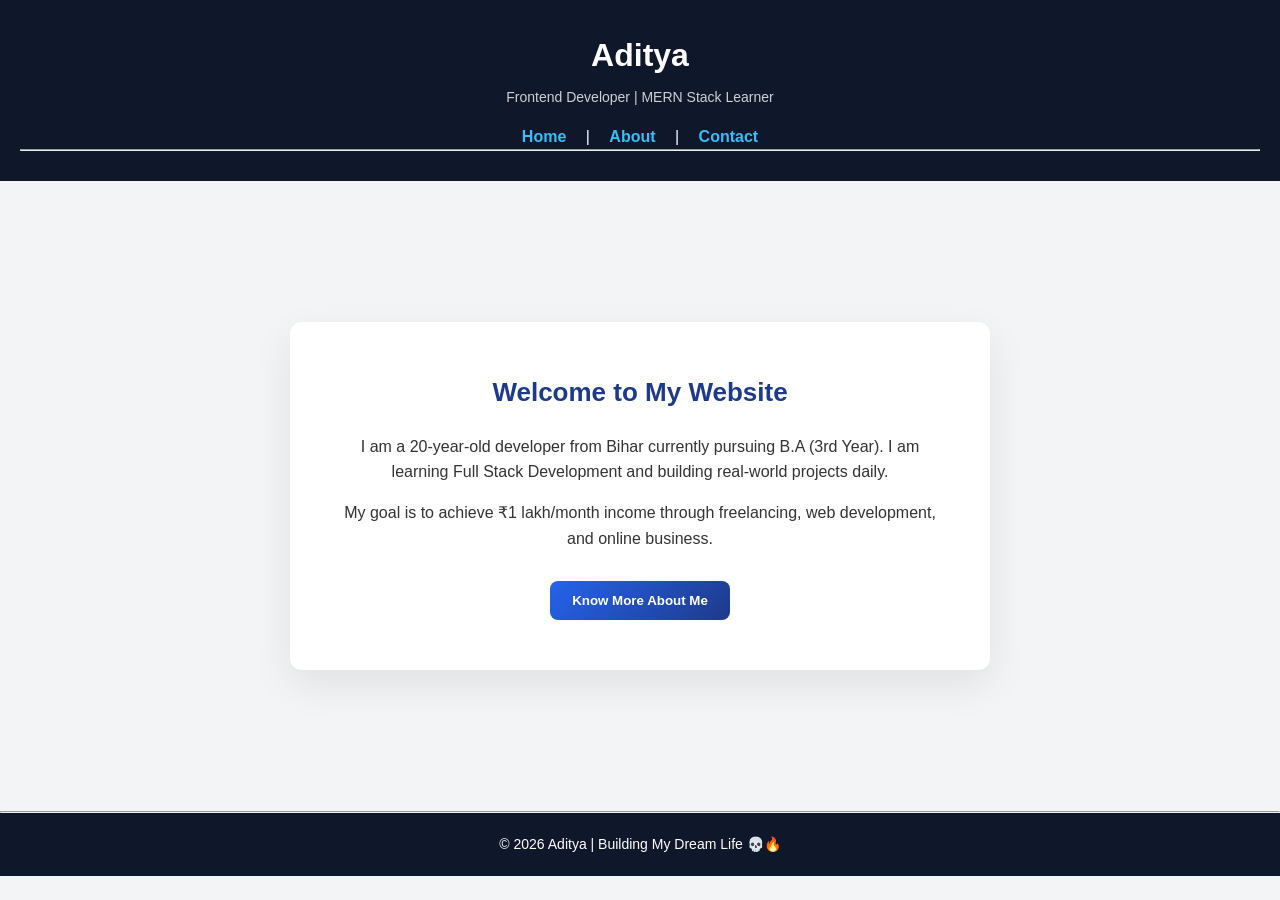
<file: 5.multi-website-monu/index.html>
<!DOCTYPE html>
<html lang="en">
<head>
    <meta charset="UTF-8">
    <title>Aditya | Frontend Developer</title>
    <meta name="description" content="Aditya - Frontend Developer from Bihar building modern web applications.">

    <link rel="stylesheet" href="index.css">
</head>

<body>

<header>
    <h1>Aditya</h1>
    <p>Frontend Developer | MERN Stack Learner</p>

    <nav>
        <a href="index.html">Home</a> |
        <a href="about.html">About</a> |
        <a href="contact.html">Contact</a>
    </nav>
    <hr>
</header>

<main>

<section>
    <h2>Welcome to My Website</h2>
    <p>
        I am a 20-year-old developer from Bihar currently pursuing B.A (3rd Year).
        I am learning Full Stack Development and building real-world projects daily.
    </p>

    <p>
        My goal is to achieve ₹1 lakh/month income through freelancing,
        web development, and online business.
    </p>

    <a href="about.html">
        <button>Know More About Me</button>
    </a>
</section>

</main>

<hr>

<footer>
    <p>© 2026 Aditya | Building My Dream Life 💀🔥</p>
</footer>

</body>
</html>
</file>
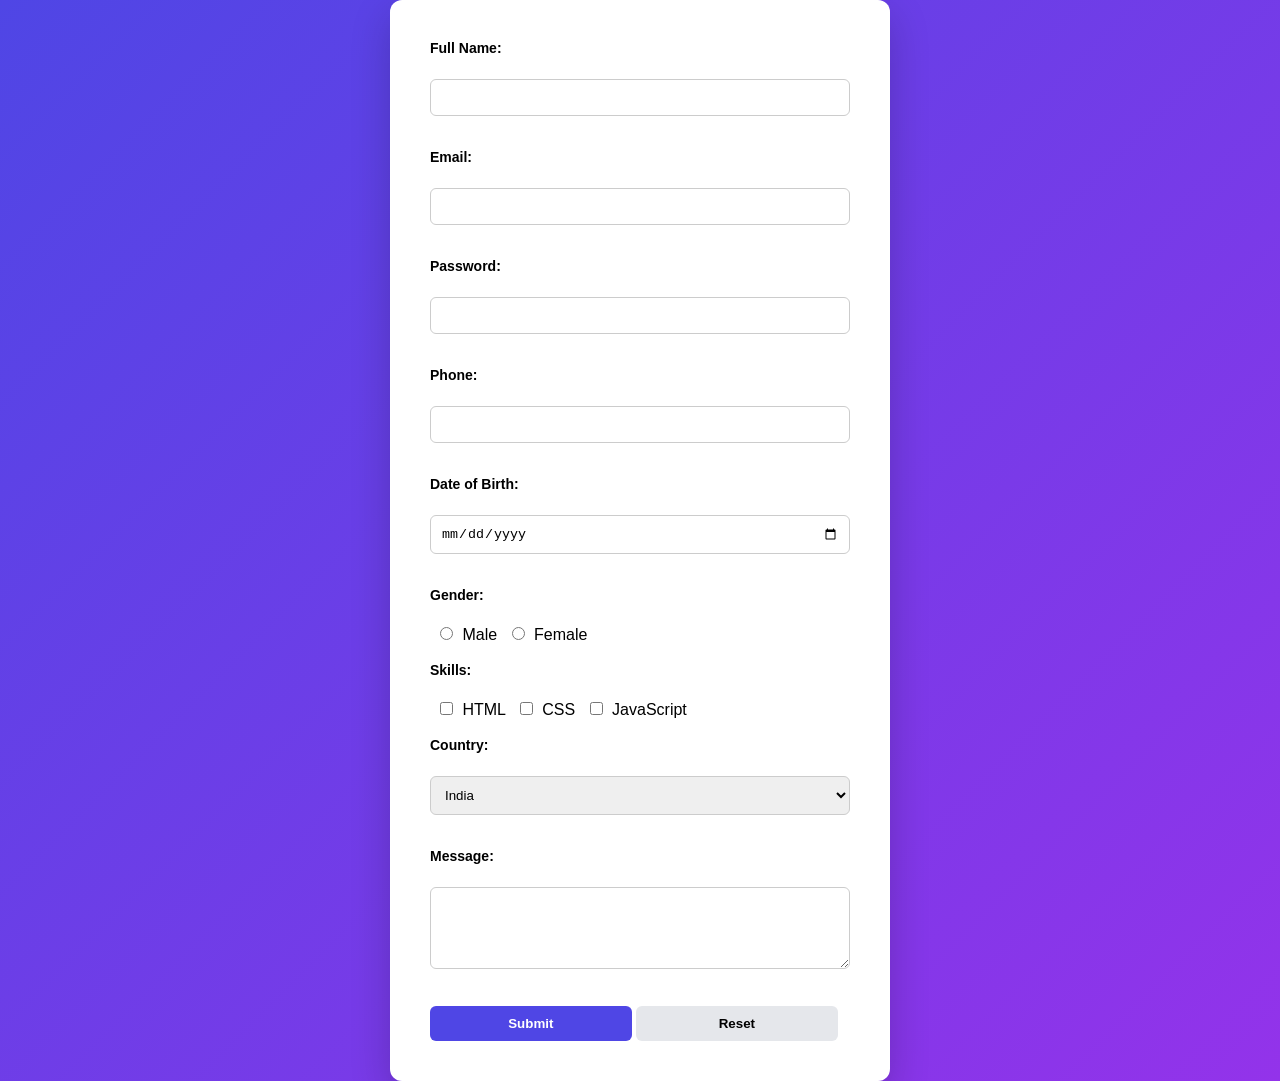
<file: 3.contactForm.html>
<!DOCTYPE html>
<html lang="en">
<head>
    <meta charset="UTF-8">
    <title>Contact Form</title>
    <link rel="stylesheet" href="contactform.css">
</head>
<body>

    <h1>Contact Me</h1> 
    
        <form action="#" method="post">

        <label>Full Name:</label><br>
        <input type="text" name="fullname" required><br><br>

        <label>Email:</label><br>
        <input type="email" name="email" required><br><br>

        <label>Password:</label><br>
        <input type="password" name="password"><br><br>

        <label>Phone:</label><br>
        <input type="tel" name="phone"><br><br>

        <label>Date of Birth:</label><br>
        <input type="date" name="dob"><br><br>

        <label>Gender:</label><br>
        <input type="radio" name="gender" value="male"> Male
        <input type="radio" name="gender" value="female"> Female<br><br>

        <label>Skills:</label><br>
        <input type="checkbox" name="skills" value="html"> HTML
        <input type="checkbox" name="skills" value="css"> CSS
        <input type="checkbox" name="skills" value="js"> JavaScript<br><br>

        <label>Country:</label><br>
        <select name="country">
            <option>India</option>
            <option>USA</option>
            <option>Canada</option>
        </select><br><br>

        <label>Message:</label><br>
        <textarea rows="4" cols="40"></textarea><br><br>

        <input type="submit" value="Submit">
        <input type="reset" value="Reset">

    </form>


    <!-- ✔ Text
✔ Email
✔ Password
✔ Radio
✔ Checkbox
✔ Select
✔ Textarea
✔ Required attribute -->
</body>
</html>
</file>
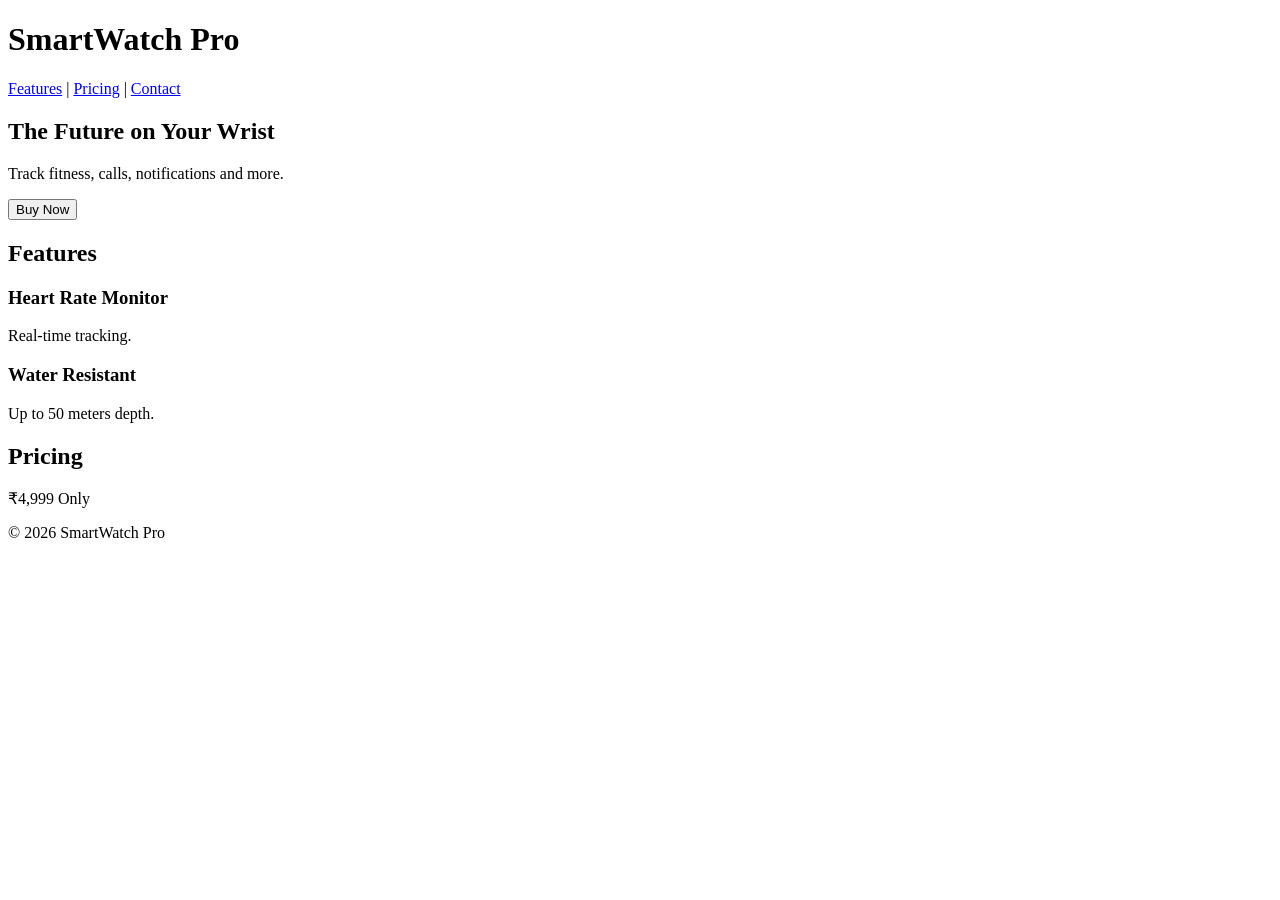
<file: 4b.productLP.html>
<!DOCTYPE html>
<html lang="en">
<head>
    <meta charset="UTF-8">
    <title>Product Landing Page</title>
</head>
<body>

<header>
    <h1>SmartWatch Pro</h1>
    <nav>
        <a href="#features">Features</a> |
        <a href="#pricing">Pricing</a> |
        <a href="#contact">Contact</a>
    </nav>
</header>

<section id="hero">
    <h2>The Future on Your Wrist</h2>
    <p>Track fitness, calls, notifications and more.</p>
    <button>Buy Now</button>
</section>

<section id="features">
    <h2>Features</h2>
    <article>
        <h3>Heart Rate Monitor</h3>
        <p>Real-time tracking.</p>
    </article>
    <article>
        <h3>Water Resistant</h3>
        <p>Up to 50 meters depth.</p>
    </article>
</section>

<section id="pricing">
    <h2>Pricing</h2>
    <p>₹4,999 Only</p>
</section>

<footer>
    <p>© 2026 SmartWatch Pro</p>
</footer>

</body>
</html>
</file>
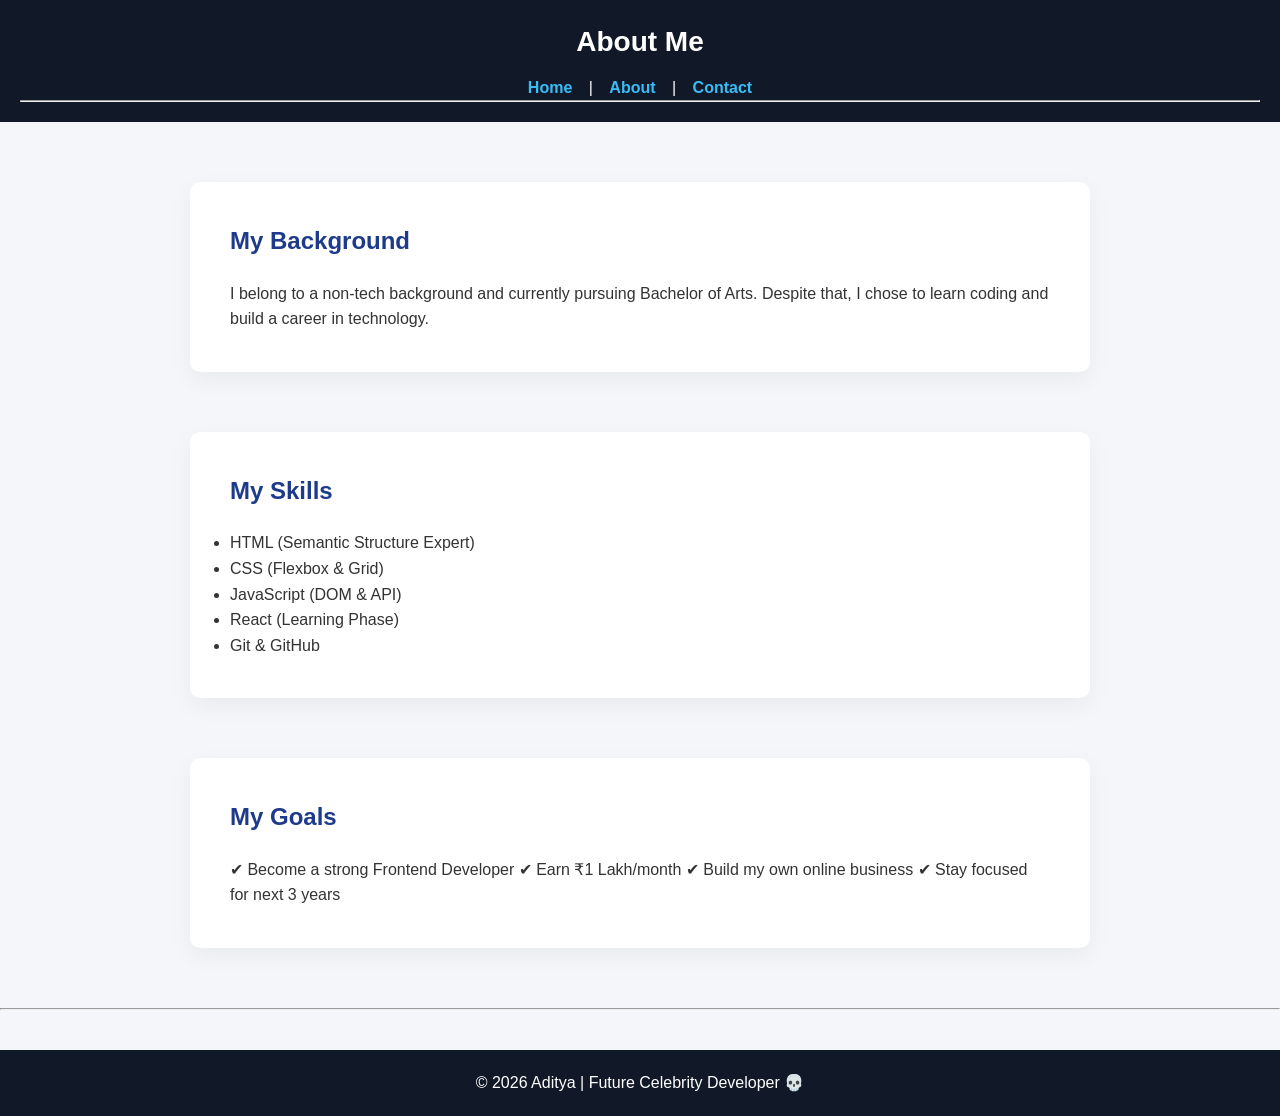
<file: 5.multi-website-monu/about.html>
<!DOCTYPE html>
<html lang="en">
<head>
    <meta charset="UTF-8">
    <title>About Aditya</title>
   

    <link rel="stylesheet" href="multi-website.css">
</head>

<body>

<header>
    <h1>About Me</h1>

    <nav>
        <a href="index.html">Home</a> |
        <a href="about.html">About</a> |
        <a href="contact.html">Contact</a>
    </nav>
    <hr>
</header>

<main>

<section>
    <h2>My Background</h2>
    <p>
        I belong to a non-tech background and currently pursuing Bachelor of Arts.
        Despite that, I chose to learn coding and build a career in technology.
    </p>
</section>

<section>
    <h2>My Skills</h2>
    <ul>
        <li>HTML (Semantic Structure Expert)</li>
        <li>CSS (Flexbox & Grid)</li>
        <li>JavaScript (DOM & API)</li>
        <li>React (Learning Phase)</li>
        <li>Git & GitHub</li>
    </ul>
</section>

<section>
    <h2>My Goals</h2>
    <article>
        <p>
            ✔ Become a strong Frontend Developer  
            ✔ Earn ₹1 Lakh/month  
            ✔ Build my own online business  
            ✔ Stay focused for next 3 years  
        </p>
    </article>
</section>

</main>

<hr>

<footer>
    <p>© 2026 Aditya | Future Celebrity Developer 💀</p>
</footer>

</body>
</html>
</file>
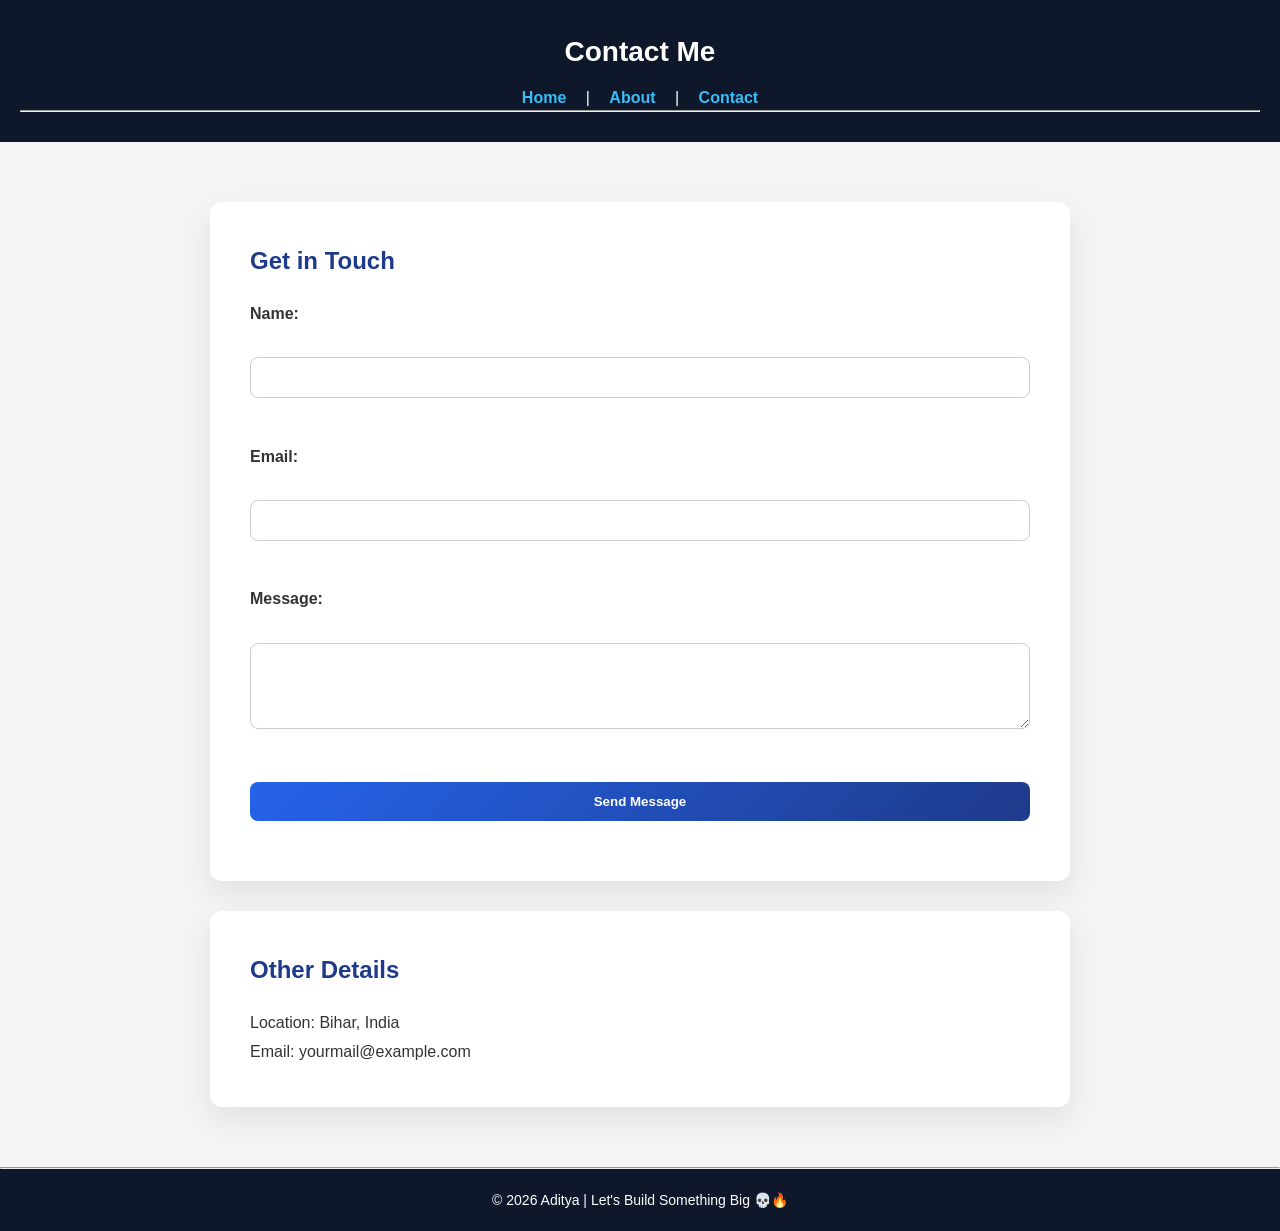
<file: 5.multi-website-monu/contact.html>
<!DOCTYPE html>
<html lang="en">
<head>
    <meta charset="UTF-8">
    <title>Contact Aditya</title>

    <link rel="stylesheet" href="contact.css">
</head>

<body>

<header>
    <h1>Contact Me</h1>

    <nav>
        <a href="index.html">Home</a> |
        <a href="about.html">About</a> |
        <a href="contact.html">Contact</a>
    </nav>
    <hr>
</header>

<main>

<section>
    <h2>Get in Touch</h2>

    <form>

        <label>Name:</label><br>
        <input type="text" required><br><br>

        <label>Email:</label><br>
        <input type="email" required><br><br>

        <label>Message:</label><br>
        <textarea rows="4" cols="40"></textarea><br><br>

        <input type="submit" value="Send Message">

    </form>
</section>

<section>
    <h2>Other Details</h2>
    <address>
        Location: Bihar, India<br>
        Email: yourmail@example.com<br>
    </address>
</section>

</main>

<hr>

<footer>
    <p>© 2026 Aditya | Let's Build Something Big 💀🔥</p>
</footer>

</body>
</html>
</file>
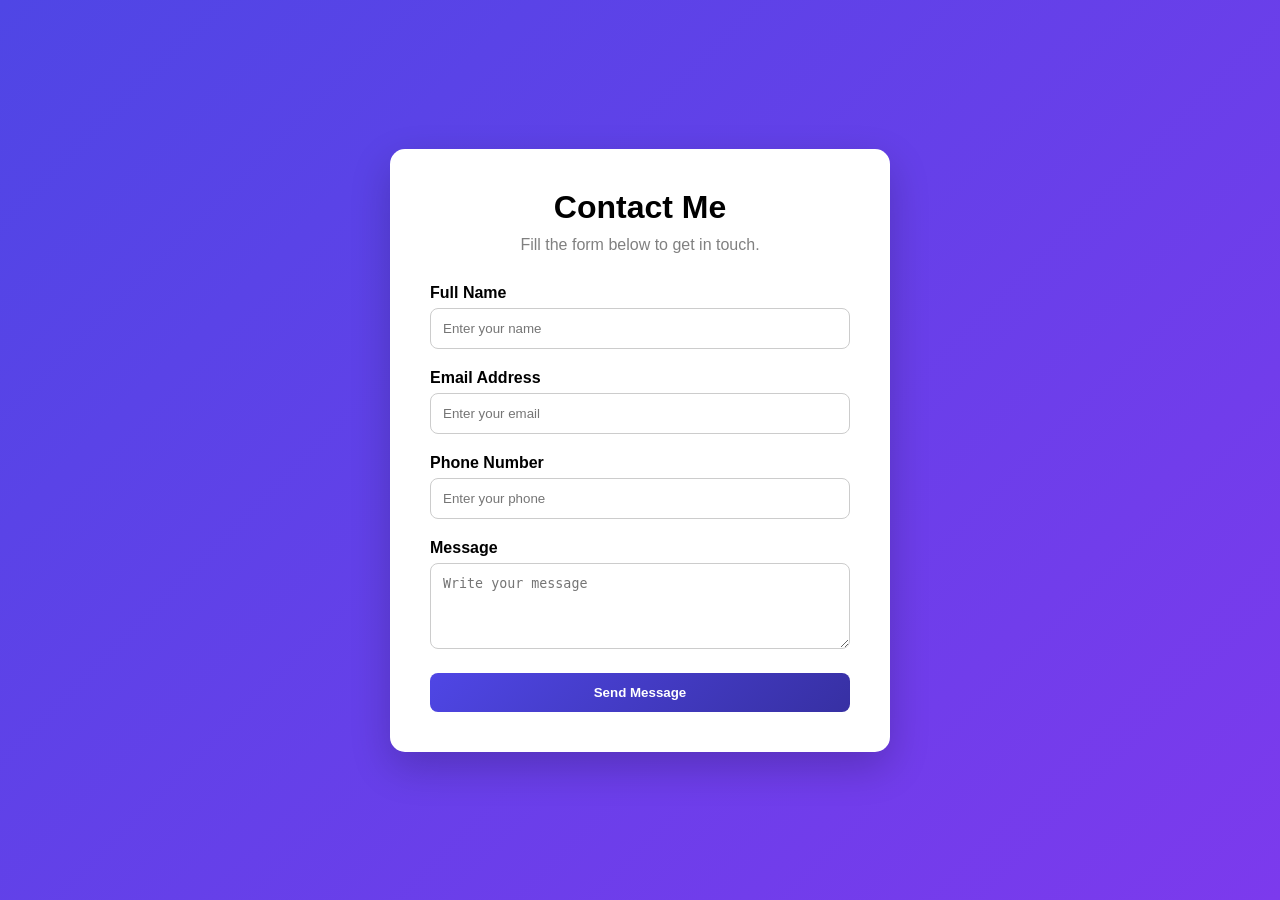
<file: 5.multi-website-monu/form.html>
<!DOCTYPE html>
<html lang="en">
<head>
    <meta charset="UTF-8">
    <title>Contact Form | Aditya</title>
    <meta name="viewport" content="width=device-width, initial-scale=1.0">
    <link rel="stylesheet" href="form.css">
</head>

<body>

<div class="form-container">

    <h1>Contact Me</h1>
    <p>Fill the form below to get in touch.</p>

    <form>

        <div class="form-group">
            <label for="name">Full Name</label>
            <input type="text" id="name" placeholder="Enter your name" required>
        </div>

        <div class="form-group">
            <label for="email">Email Address</label>
            <input type="email" id="email" placeholder="Enter your email" required>
        </div>

        <div class="form-group">
            <label for="phone">Phone Number</label>
            <input type="tel" id="phone" placeholder="Enter your phone">
        </div>

        <div class="form-group">
            <label for="message">Message</label>
            <textarea id="message" rows="4" placeholder="Write your message"></textarea>
        </div>

        <button type="submit">Send Message</button>

    </form>

</div>

</body>
</html>
</file>
<file: 5.multi-website-monu/index.css>
/* 1️⃣ RESET */
* {
    margin: 0;
    padding: 0;
    box-sizing: border-box;
}

/* 2️⃣ BODY */
body {
    font-family: 'Segoe UI', sans-serif;
    background: #f3f4f6;
    color: #333;
    line-height: 1.6;
}

/* 3️⃣ HEADER */
header {
    background: #0f172a;
    color: white;
    text-align: center;
    padding: 30px 20px;
}

header h1 {
    font-size: 32px;
    margin-bottom: 5px;
}

header p {
    font-size: 14px;
    opacity: 0.8;
}

/* 4️⃣ NAVBAR */
nav {
    margin-top: 15px;
}

nav a {
    text-decoration: none;
    color: #38bdf8;
    margin: 0 15px;
    font-weight: 600;
    transition: 0.3s;
}

nav a:hover {
    color: white;
}

/* 5️⃣ MAIN SECTION */
main {
    display: flex;
    justify-content: center;
    align-items: center;
    min-height: 70vh;
}

section {
    background: white;
    padding: 50px;
    max-width: 700px;
    text-align: center;
    border-radius: 12px;
    box-shadow: 0 15px 40px rgba(0,0,0,0.08);
}

/* 6️⃣ HEADINGS */
section h2 {
    font-size: 26px;
    margin-bottom: 20px;
    color: #1e3a8a;
}

/* 7️⃣ PARAGRAPH */
section p {
    margin-bottom: 15px;
    font-size: 16px;
}

/* 8️⃣ BUTTON */
button {
    margin-top: 15px;
    padding: 12px 22px;
    border: none;
    border-radius: 8px;
    background: linear-gradient(135deg, #2563eb, #1e3a8a);
    color: white;
    font-weight: bold;
    cursor: pointer;
    transition: 0.3s;
}

button:hover {
    transform: translateY(-3px);
    box-shadow: 0 8px 20px rgba(37,99,235,0.4);
}

/* 9️⃣ FOOTER */
footer {
    background: #0f172a;
    color: white;
    text-align: center;
    padding: 20px;
    font-size: 14px;
}

/* 🔟 RESPONSIVE */
@media (max-width: 768px) {
    section {
        margin: 20px;
        padding: 30px;
    }

    nav a {
        display: block;
        margin: 8px 0;
    }
}
</file>
<file: contactform.css>
/* RESET */
* {
    margin: 0;
    padding: 0;
    box-sizing: border-box;
}

/* BODY BACKGROUND */
body {
    font-family: Arial, sans-serif;
    background: linear-gradient(135deg, #4f46e5, #9333ea);
    display: flex;
    justify-content: center;
    align-items: center;
    min-height: 100vh;
}

/* FORM CARD */
form {
    background: white;
    padding: 40px;
    width: 100%;
    max-width: 500px;
    border-radius: 12px;
    box-shadow: 0 15px 40px rgba(0,0,0,0.2);
}

/* HEADING */
h1 {
    position: absolute;
    top: 40px;
    color: white;
    font-size: 32px;
}

/* LABEL */
label {
    font-weight: bold;
    font-size: 14px;
    display: block;
    margin-bottom: 5px;
}

/* INPUT FIELDS */
input[type="text"],
input[type="email"],
input[type="password"],
input[type="tel"],
input[type="date"],
select,
textarea {
    width: 100%;
    padding: 10px;
    margin-bottom: 15px;
    border-radius: 6px;
    border: 1px solid #ccc;
    transition: 0.3s;
}

/* FOCUS EFFECT */
input:focus,
select:focus,
textarea:focus {
    border-color: #4f46e5;
    box-shadow: 0 0 5px rgba(79,70,229,0.5);
    outline: none;
}

/* RADIO & CHECKBOX GROUP */
input[type="radio"],
input[type="checkbox"] {
    margin-right: 5px;
    margin-left: 10px;
}

/* BUTTONS */
input[type="submit"],
input[type="reset"] {
    width: 48%;
    padding: 10px;
    border: none;
    border-radius: 6px;
    cursor: pointer;
    font-weight: bold;
    transition: 0.3s;
}

/* SUBMIT BUTTON */
input[type="submit"] {
    background: #4f46e5;
    color: white;
}

/* RESET BUTTON */
input[type="reset"] {
    background: #e5e7eb;
    color: black;
}

/* BUTTON HOVER */
input[type="submit"]:hover {
    background: #3730a3;
}

input[type="reset"]:hover {
    background: #d1d5db;
}

/* RESPONSIVE */
@media (max-width: 500px) {
    form {
        padding: 25px;
    }

    input[type="submit"],
    input[type="reset"] {
        width: 100%;
        margin-bottom: 10px;
    }
}
</file>
<file: 5.multi-website-monu/multi-website.css>
/* 1️⃣ RESET */
* {
    margin: 0;
    padding: 0;
    box-sizing: border-box;
}

/* 2️⃣ BODY */
body {
    font-family: Arial, sans-serif;
    background: #f4f6f9;
    color: #333;
    line-height: 1.6;
}

/* 3️⃣ HEADER */
header {
    background: #111827;
    color: white;
    padding: 20px;
    text-align: center;
}

/* 4️⃣ NAVBAR */
nav {
    margin-top: 10px;
}

nav a {
    color: #38bdf8;
    text-decoration: none;
    margin: 0 12px;
    font-weight: bold;
    transition: 0.3s;
}

nav a:hover {
    color: white;
}

/* 5️⃣ MAIN SECTION */
section {
    max-width: 900px;
    margin: 60px auto;
    padding: 40px;
    background: white;
    border-radius: 10px;
    box-shadow: 0 8px 25px rgba(0,0,0,0.05);
}

/* 6️⃣ HEADINGS */
h1 {
    font-size: 28px;
}

h2 {
    margin-bottom: 20px;
    color: #1e3a8a;
}

/* 7️⃣ BUTTON STYLE (if used) */
button {
    padding: 10px 18px;
    background: #2563eb;
    color: white;
    border: none;
    border-radius: 6px;
    cursor: pointer;
    margin-top: 10px;
}

button:hover {
    background: #1d4ed8;
}

/* 8️⃣ FORM STYLE (for contact page) */
form input,
form textarea {
    width: 100%;
    padding: 10px;
    margin: 10px 0 20px;
    border: 1px solid #ccc;
    border-radius: 6px;
}

input[type="submit"] {
    background: #2563eb;
    color: white;
    border: none;
    cursor: pointer;
}

input[type="submit"]:hover {
    background: #1d4ed8;
}

/* 9️⃣ FOOTER */
footer {
    background: #111827;
    color: white;
    text-align: center;
    padding: 20px;
    margin-top: 40px;
}

/* 🔟 RESPONSIVE */
@media (max-width: 768px) {
    section {
        margin: 30px 15px;
        padding: 25px;
    }

    nav a {
        display: block;
        margin: 8px 0;
    }
}
</file>
<file: 5.multi-website-monu/contact.css>
/* 1️⃣ RESET */
* {
    margin: 0;
    padding: 0;
    box-sizing: border-box;
}

/* 2️⃣ BODY */
body {
    font-family: 'Segoe UI', sans-serif;
    background: #f3f4f6;
    color: #333;
    line-height: 1.6;
}

/* 3️⃣ HEADER */
header {
    background: #0f172a;
    color: white;
    text-align: center;
    padding: 30px 20px;
}

header h1 {
    font-size: 28px;
    margin-bottom: 10px;
}

/* 4️⃣ NAV */
nav {
    margin-top: 10px;
}

nav a {
    text-decoration: none;
    color: #38bdf8;
    margin: 0 15px;
    font-weight: 600;
    transition: 0.3s;
}

nav a:hover {
    color: white;
}

/* 5️⃣ MAIN LAYOUT */
main {
    max-width: 900px;
    margin: 60px auto;
    padding: 0 20px;
}

/* 6️⃣ SECTION CARD STYLE */
section {
    background: white;
    padding: 40px;
    margin-bottom: 30px;
    border-radius: 12px;
    box-shadow: 0 12px 30px rgba(0,0,0,0.08);
}

section h2 {
    margin-bottom: 20px;
    color: #1e3a8a;
}

/* 7️⃣ FORM STYLE */
form label {
    font-weight: 600;
    display: block;
    margin-bottom: 5px;
}

form input,
form textarea {
    width: 100%;
    padding: 12px;
    margin-bottom: 20px;
    border-radius: 8px;
    border: 1px solid #ccc;
    transition: 0.3s;
}

/* Focus Effect */
form input:focus,
form textarea:focus {
    border-color: #2563eb;
    box-shadow: 0 0 8px rgba(37,99,235,0.3);
    outline: none;
}

/* Submit Button */
input[type="submit"] {
    background: linear-gradient(135deg, #2563eb, #1e3a8a);
    color: white;
    font-weight: bold;
    border: none;
    cursor: pointer;
    padding: 12px;
    border-radius: 8px;
    transition: 0.3s;
}

input[type="submit"]:hover {
    transform: translateY(-3px);
    box-shadow: 0 8px 20px rgba(37,99,235,0.4);
}

/* 8️⃣ ADDRESS STYLE */
address {
    font-style: normal;
    line-height: 1.8;
}

/* 9️⃣ FOOTER */
footer {
    background: #0f172a;
    color: white;
    text-align: center;
    padding: 20px;
    font-size: 14px;
}

/* 🔟 RESPONSIVE */
@media (max-width: 768px) {
    section {
        padding: 25px;
    }

    nav a {
        display: block;
        margin: 8px 0;
    }
}
</file>
<file: 5.multi-website-monu/form.css>
/* RESET */
* {
    margin: 0;
    padding: 0;
    box-sizing: border-box;
}

/* BODY */
body {
    font-family: 'Segoe UI', sans-serif;
    background: linear-gradient(135deg, #4f46e5, #7c3aed);
    display: flex;
    justify-content: center;
    align-items: center;
    min-height: 100vh;
}

/* FORM CONTAINER */
.form-container {
    background: white;
    padding: 40px;
    width: 100%;
    max-width: 500px;
    border-radius: 15px;
    box-shadow: 0 15px 40px rgba(0,0,0,0.2);
    text-align: center;
}

/* HEADING */
.form-container h1 {
    margin-bottom: 10px;
}

.form-container p {
    margin-bottom: 30px;
    color: gray;
}

/* FORM GROUP */
.form-group {
    text-align: left;
    margin-bottom: 20px;
}

label {
    font-weight: 600;
    display: block;
    margin-bottom: 6px;
}

/* INPUT + TEXTAREA */
input,
textarea {
    width: 100%;
    padding: 12px;
    border-radius: 8px;
    border: 1px solid #ccc;
    transition: 0.3s;
}

/* FOCUS EFFECT */
input:focus,
textarea:focus {
    border-color: #4f46e5;
    box-shadow: 0 0 8px rgba(79,70,229,0.4);
    outline: none;
}

/* BUTTON */
button {
    width: 100%;
    padding: 12px;
    background: linear-gradient(135deg, #4f46e5, #3730a3);
    color: white;
    font-weight: bold;
    border: none;
    border-radius: 8px;
    cursor: pointer;
    transition: 0.3s;
}

button:hover {
    transform: translateY(-3px);
    box-shadow: 0 10px 25px rgba(79,70,229,0.5);
}

/* RESPONSIVE */
@media (max-width: 500px) {
    .form-container {
        padding: 25px;
    }
}
</file>
